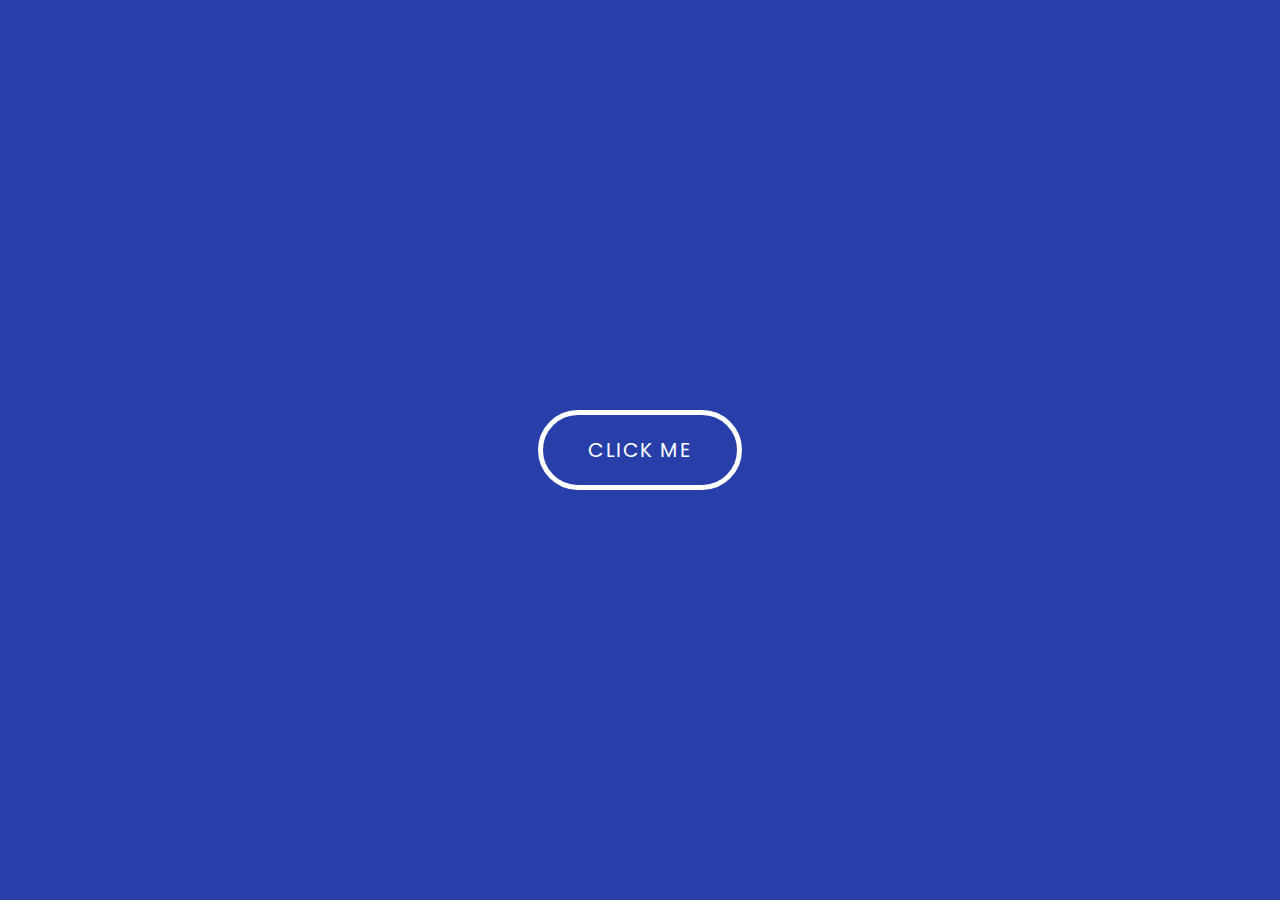
<file: Background Colour Changer/index.html>
<!DOCTYPE html>
<html lang="en">
<head>
    <meta charset="UTF-8">
    <meta name="viewport" content="width=device-width, initial-scale=1.0">
    <title>Background Color Changer</title>
    <!--Google Font-->
    <link href="https://fonts.googleapis.com/css2?family=Poppins:wght@600&display=swap" rel="stylesheet">
    <!--Stylesheet-->
    <link rel="stylesheet" href="style.css">
    <!--Script-->
    <script src="index.js"></script>
</head>
<body>
    <button onclick="changeColor()">CLICK ME</button>
</body>
</html>
</file>
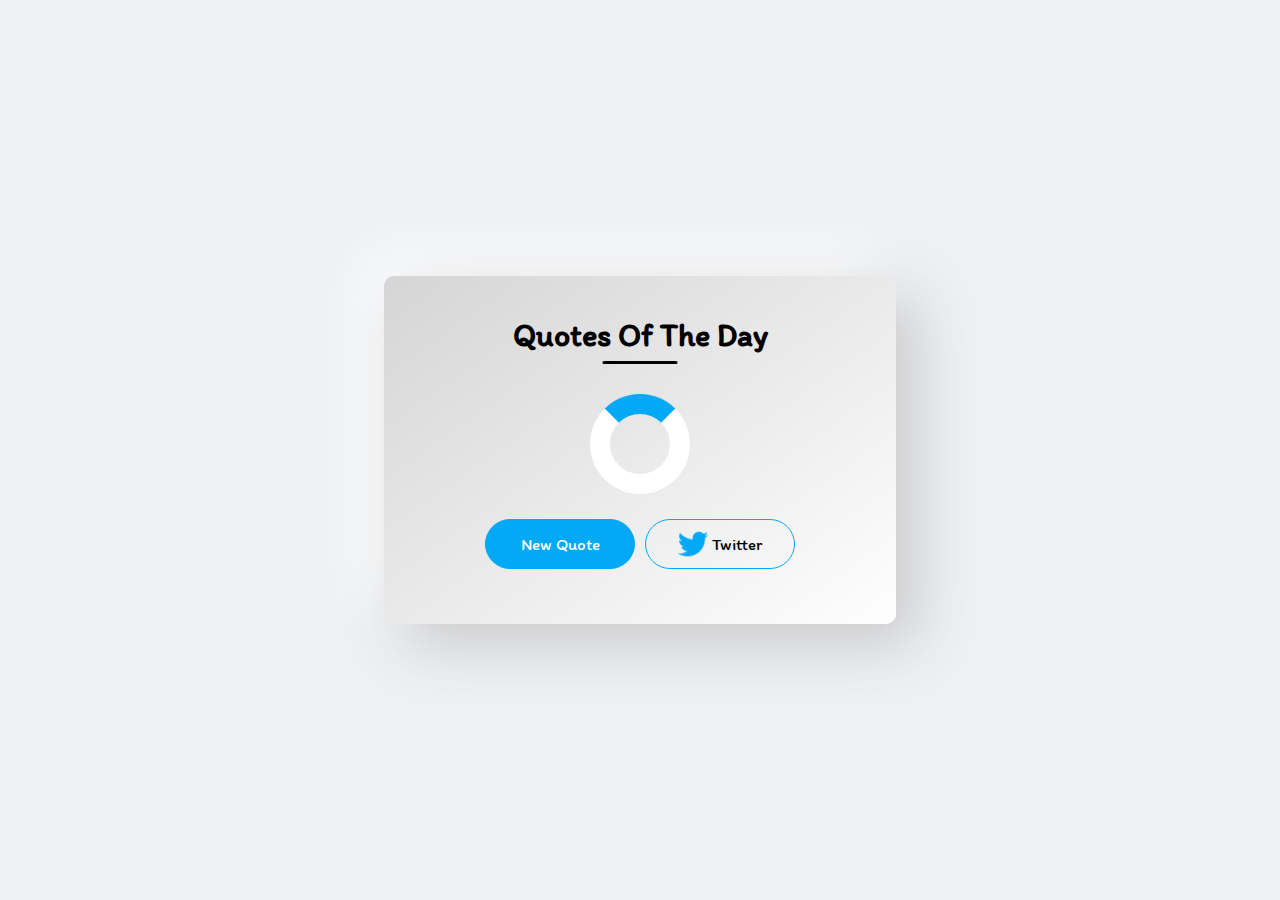
<file: Random Quotes Generator/index.html>
<!DOCTYPE html>
<html lang="en">
<head>
    <meta charset="UTF-8">
    <meta name="viewport" content="width=device-width, initial-scale=1.0">
    <title>Random Quotes Generator</title>
    <link rel="stylesheet" href="style.css">
</head>
<body>
  <div class="quote-box">
    <h3>Quotes Of The Day</h3>
    <blockquote id="quote">
        <p class="loader"></p>
    </blockquote>
    <span id="author"></span>
    <div class="btn-box">
        <button class="btn" onclick=" getQuote(api)">New Quote</button>
        <button class="btn" onclick="shareTwitter()"><img src="./twitter.png" alt=""> Twitter</button>
    </div>
</div>
  <script src="script.js"></script>  
</body>
</html>
</file>
<file: Background Colour Changer/style.css>
*{
    padding: 0;
    margin: 0;
}
body{
    background-color: #283faa;
    height: 100vh;
    display: grid;
    place-items: center;
}
button{
    font-family: 'Poppins',sans-serif;
    font-size: 20px;
    padding: 20px 45px;
    background-color: transparent;
    border: 5px solid #ffffff;
    color: #ffffff;
    letter-spacing: 1.5px;
    border-radius: 50px;
    cursor: pointer;
    outline: none;
}
</file>
<file: Random Quotes Generator/style.css>
@import url('https://fonts.googleapis.com/css2?family=Itim&display=swap');

*{
    margin: 0;
    padding: 0;
    box-sizing: border-box;
    font-family: 'Itim', cursive;
}

body{
    width: 100%;
    height: 100vh;
    background-color: #eef0f4;
    display: flex;
    justify-content: center;
    align-items: center;
}

.quote-box{
    width: 40%;
    padding: 40px;
    background: linear-gradient(145deg, #d5d5d5, #fefefe);
    text-align: center;
    border-radius: 10px;
    box-shadow: 20px 20px 60px #c9c9c9, -20px -20px 60px #fff;
    display: flex;
    flex-direction: column;
}

.quote-box h3{
    font-size: 32px;
    margin-bottom: 40px;
    position: relative;
}

.quote-box h3::after{
    content: '';
    width: 75px;
    height: 3px;
    border-radius: 3px;
    background-color: black;
    position: absolute;
    bottom: -10px;
    left: 50%;
    transform: translateX(-50%);
}

.quote-box blockquote{
    font-size: 26px;
    min-height: 110px;
}

.quote-box blockquote .loader{
    width: 100px;
    height: 100px;
    margin: auto;
    border: 20px solid #fff;
    border-radius: 50%;
    border-top: 20px solid #03a9f4;
    animation: spinner 2s linear infinite;
}

@keyframes spinner {
    0%{
        transform: rotate(0deg);
    }
    100%{
        transform: rotate(360deg);
    }
}

.quote-box span{
    align-self: flex-end;
    position: relative;
}

.quote-box span::before{
    content: '';
    width: 20px;
    height: 2px;
    background-color: black;
    position: absolute;
    top: 50%;
    left: -23px;
}

.quote-box span.author-box::before{
    display: none;
}

.btn-box{
    width: 100%;
    margin: 10px 0;
    display: flex;
    justify-content: center;
    align-items: center;
}

.btn-box .btn{
    background-color: #03a9f4;
    color: #fff;
    width: 150px;
    height: 50px;
    display: flex;
    justify-content: center;
    align-items: center;
    margin: 5px;
    cursor: pointer;
    font-size: 17px;
    border-radius: 25px;
    border: 1px solid #03a9f4;
}

.btn-box .btn:nth-child(2){
    background: transparent;
    color: black;
}

.btn-box .btn img{
    width: 30px;
    margin-right: 4px;
}

@media only screen and (max-width: 1200px){
    .quote-box{
        width: 80%;
    }
}

@media only screen and (max-width: 425px){
    .quote-box{
        width: 90%;
    }
}
</file>
